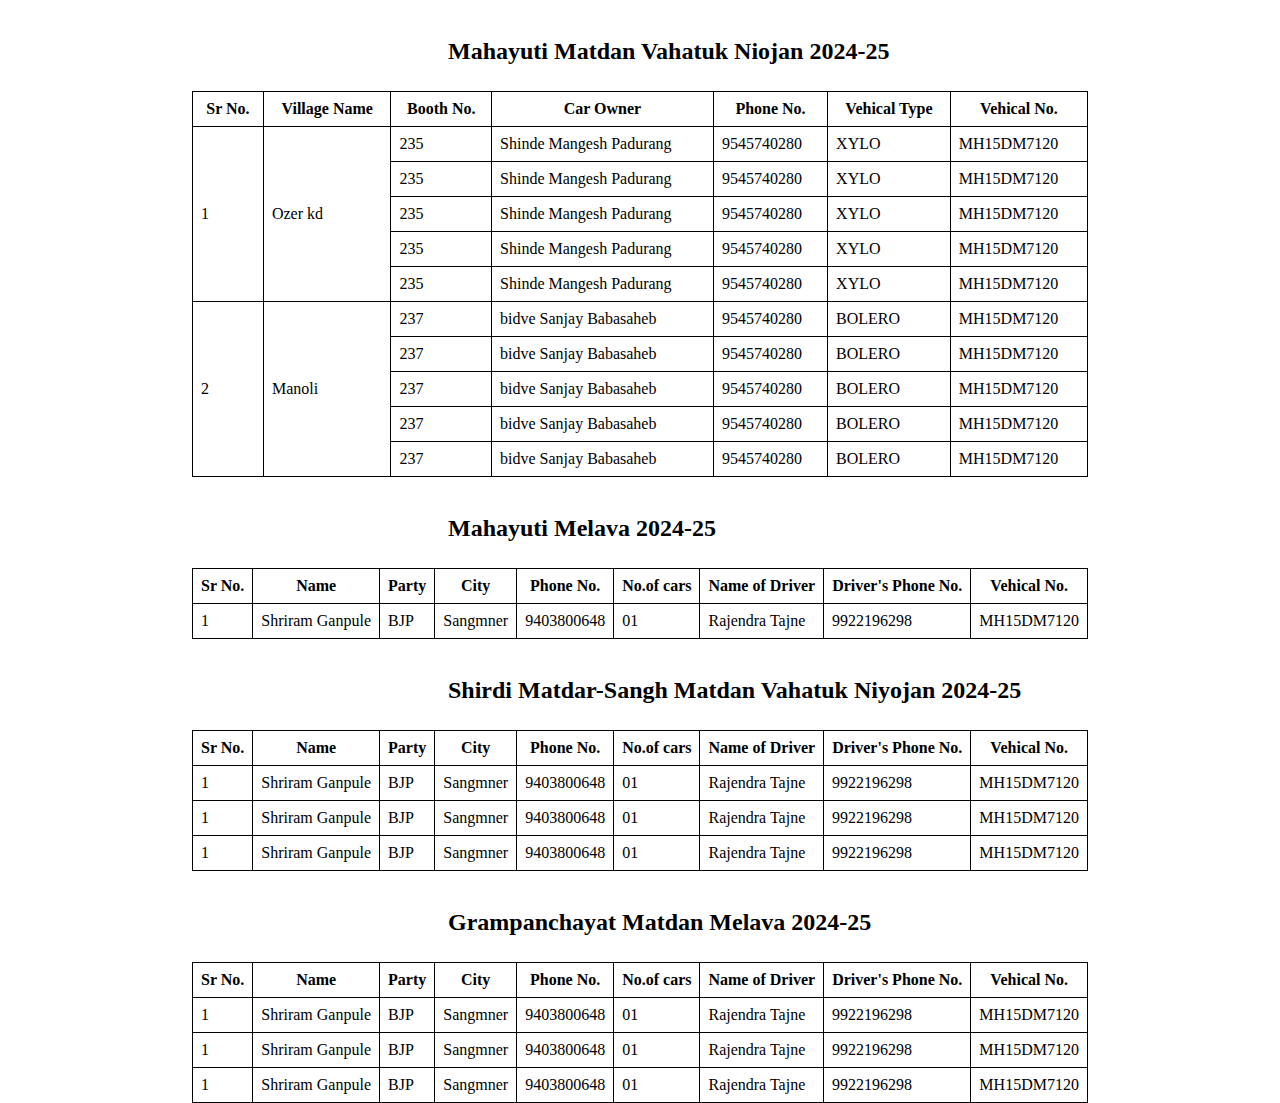
<file: event.html>
<!DOCTYPE html>
<html lang="en">
<head>
    <meta charset="UTF-8">
    <meta name="viewport" content="width=device-width, initial-scale=1.0">
    <title>Document</title>
</head>
<style>
    *{
    margin: 0;
    padding: 0;
    box-sizing: border-box;
}
html,body{
    height: 100%;
    width: 100%;
}
table {

    width: 70%;
    border-collapse: collapse;
    margin-left: 15vw;
    /* margin: 20px; */

}
th, td {
    border: 1px solid #000;
    padding: 8px;
}
h2{
    margin-top: 3vw;
    margin-left: 35vw;
    margin-bottom: 2vw;
}
</style>
<body>
    <h2>Mahayuti Matdan Vahatuk Niojan 2024-25</h2>
    <table>
        <tr>
            <th >Sr No.</th>
            <th >Village Name</th>
            <th >Booth No.</th>
            <th >Car Owner</th>
            <th>Phone No.</th>
            <th >Vehical Type</th>
            <th >Vehical No.</th>
        </tr>
        <tr>
            <td rowspan="5">1</td>
            <td rowspan="5">Ozer kd</td>
            <td>235</td>
            <td>Shinde Mangesh Padurang</td>
            <td>9545740280</td>
            <td>XYLO</td>
            <td>MH15DM7120</td>
        </tr>
        <tr>
            <!-- <td>1</td> -->
            <!-- <td>Ozer kd</td> -->
            <td>235</td>
            <td>Shinde Mangesh Padurang</td>
            <td>9545740280</td>
            <td>XYLO</td>
            <td>MH15DM7120</td>
        </tr>
        <tr>
            <!-- <td>1</td> -->
            <!-- <td>Ozer kd</td> -->
            <td>235</td>
            <td>Shinde Mangesh Padurang</td>
            <td>9545740280</td>
            <td>XYLO</td>
            <td>MH15DM7120</td>
        </tr>
        <tr>
            <!-- <td>1</td> -->
            <!-- <td>Ozer kd</td> -->
            <td>235</td>
            <td>Shinde Mangesh Padurang</td>
            <td>9545740280</td>
            <td>XYLO</td>
            <td>MH15DM7120</td>
        </tr>
        <tr>
            <!-- <td>1</td> -->
            <!-- <td>Ozer kd</td> -->
            <td>235</td>
            <td>Shinde Mangesh Padurang</td>
            <td>9545740280</td>
            <td>XYLO</td>
            <td>MH15DM7120</td>
        </tr>
        <tr>
            <td rowspan="5">2</td>
            <td rowspan="5">Manoli</td>
            <td>237</td>
            <td>bidve Sanjay Babasaheb</td>
            <td>9545740280</td>
            <td>BOLERO</td>
            <td>MH15DM7120</td>
        </tr>
        <!-- <td rowspan="5">2</td> -->
            <!-- <td>Manoli</td> -->
            <td>237</td>
            <td>bidve Sanjay Babasaheb</td>
            <td>9545740280</td>
            <td>BOLERO</td>
            <td>MH15DM7120</td>
        </tr>
        <!-- <td rowspan="5">2</td> -->
            <!-- <td>Manoli</td> -->
            <td>237</td>
            <td>bidve Sanjay Babasaheb</td>
            <td>9545740280</td>
            <td>BOLERO</td>
            <td>MH15DM7120</td>
        </tr>
        <!-- <td rowspan="5">2</td> -->
            <!-- <td>Manoli</td> -->
            <td>237</td>
            <td>bidve Sanjay Babasaheb</td>
            <td>9545740280</td>
            <td>BOLERO</td>
            <td>MH15DM7120</td>
        </tr>
        <!-- <td rowspan="5">2</td> -->
            <!-- <td>Manoli</td> -->
            <td>237</td>
            <td>bidve Sanjay Babasaheb</td>
            <td>9545740280</td>
            <td>BOLERO</td>
            <td>MH15DM7120</td>
        </tr>
    </table>
    <h2>Mahayuti Melava 2024-25</h2>
    <table>
        <tr>
            <th >Sr No.</th>
            <th >Name</th>
            <th >Party</th>
            <th >City</th>
            <th>Phone No.</th>
            <th>No.of cars</th>
            <th>Name of Driver</th>
            <th>Driver's Phone No.</th>
            <th >Vehical No.</th>
        </tr>
        <tr>
            <td>1</td>
            <td>Shriram Ganpule</td>
            <td>BJP</td>
            <td>Sangmner</td>
            <td>9403800648</td>
            <td>01</td>
            <td>Rajendra Tajne</td>
            <td>9922196298</td>
            <td>MH15DM7120</td>
        </tr>
    </table>
    <h2>Shirdi Matdar-Sangh Matdan Vahatuk Niyojan 2024-25</h2>
    <table>
        <tr>
            <th >Sr No.</th>
            <th >Name</th>
            <th >Party</th>
            <th >City</th>
            <th>Phone No.</th>
            <th>No.of cars</th>
            <th>Name of Driver</th>
            <th>Driver's Phone No.</th>
            <th >Vehical No.</th>
        </tr>
        <tr>
            <td>1</td>
            <td>Shriram Ganpule</td>
            <td>BJP</td>
            <td>Sangmner</td>
            <td>9403800648</td>
            <td>01</td>
            <td>Rajendra Tajne</td>
            <td>9922196298</td>
            <td>MH15DM7120</td>
        </tr>
        <tr>
            <td>1</td>
            <td>Shriram Ganpule</td>
            <td>BJP</td>
            <td>Sangmner</td>
            <td>9403800648</td>
            <td>01</td>
            <td>Rajendra Tajne</td>
            <td>9922196298</td>
            <td>MH15DM7120</td>
        </tr>
        <tr>
            <td>1</td>
            <td>Shriram Ganpule</td>
            <td>BJP</td>
            <td>Sangmner</td>
            <td>9403800648</td>
            <td>01</td>
            <td>Rajendra Tajne</td>
            <td>9922196298</td>
            <td>MH15DM7120</td>
        </tr>
    </table>
    <h2>Grampanchayat Matdan Melava 2024-25</h2>
    <table>
        <tr>
            <th >Sr No.</th>
            <th >Name</th>
            <th >Party</th>
            <th >City</th>
            <th>Phone No.</th>
            <th>No.of cars</th>
            <th>Name of Driver</th>
            <th>Driver's Phone No.</th>
            <th >Vehical No.</th>
        </tr>
        <tr>
            <td>1</td>
            <td>Shriram Ganpule</td>
            <td>BJP</td>
            <td>Sangmner</td>
            <td>9403800648</td>
            <td>01</td>
            <td>Rajendra Tajne</td>
            <td>9922196298</td>
            <td>MH15DM7120</td>
        </tr>
        <tr>
            <td>1</td>
            <td>Shriram Ganpule</td>
            <td>BJP</td>
            <td>Sangmner</td>
            <td>9403800648</td>
            <td>01</td>
            <td>Rajendra Tajne</td>
            <td>9922196298</td>
            <td>MH15DM7120</td>
        </tr>
        <tr>
            <td>1</td>
            <td>Shriram Ganpule</td>
            <td>BJP</td>
            <td>Sangmner</td>
            <td>9403800648</td>
            <td>01</td>
            <td>Rajendra Tajne</td>
            <td>9922196298</td>
            <td>MH15DM7120</td>
        </tr>
    </table>
</body>
</html>
</file>
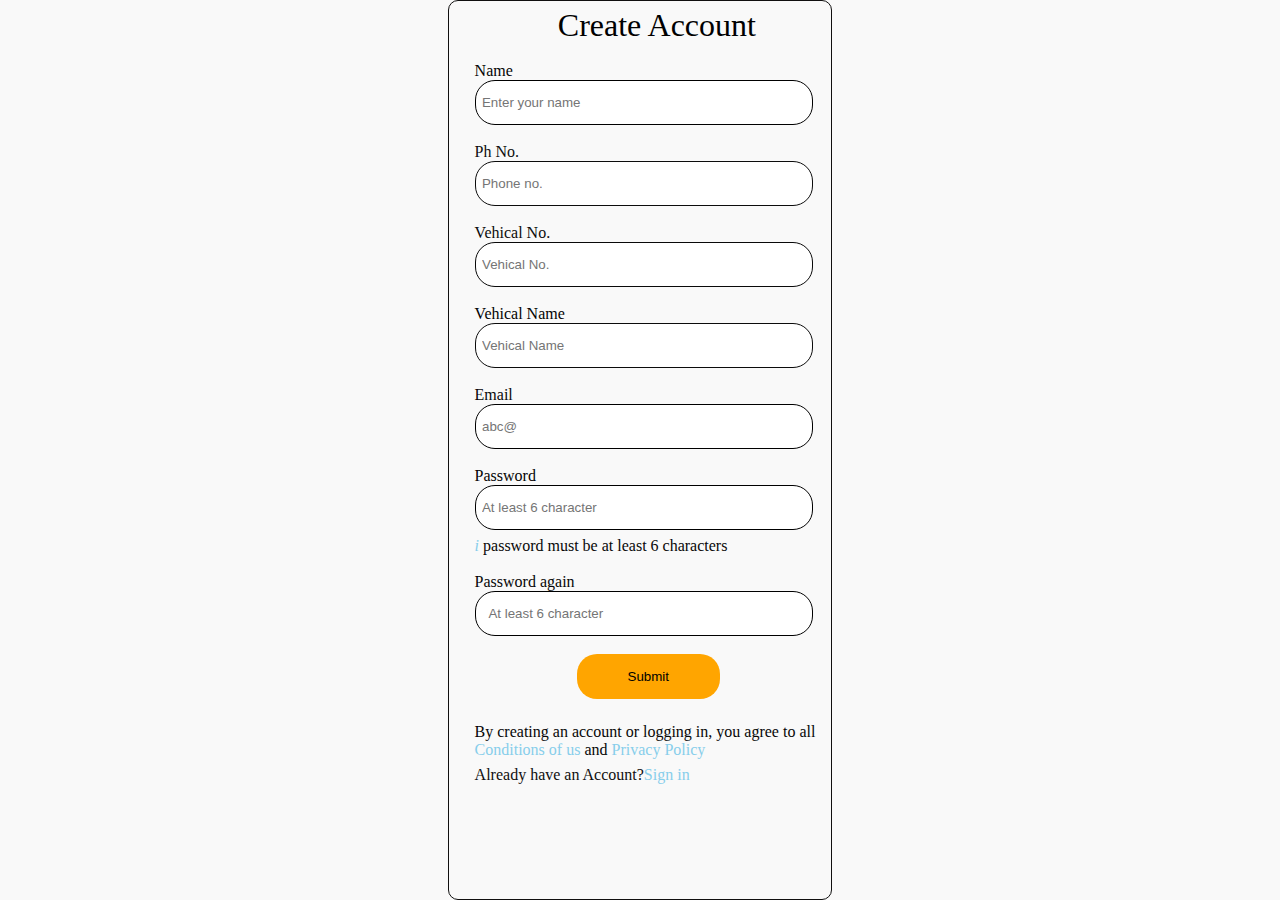
<file: form.html>
<!DOCTYPE html>
<html lang="en">
<head>
    <meta charset="UTF-8">
    <meta name="viewport" content="width=device-width, initial-scale=1.0">
    <title>Document</title>
   <link rel="stylesheet" href="form.css">
</head>
<body>
    <div class="wrapper">
        <div class="form">
       
        <div class="box">
            <h1 style="color:black;">Create Account</h1>
            <br>
            <div class="name" style="color: rgb(5, 5, 5);">
            <label for="name"> Name</label>
            <input type="name" placeholder="Enter your name " style="border-radius: 20px;">
            </div>
            <br>
            <div class="phone_no" style="color: rgb(15, 15, 15);">
                <label for="phone_no"> Ph No.</label>
                <input type="phone_no" placeholder="Phone no. " style="border-radius: 20px;">
                </div>
            <br>
            <div class="car_no" style="color: rgb(12, 12, 12);">
                <label for="car_no"> Vehical No.</label>
                <input type="car_no" placeholder="Vehical No. " style="border-radius: 20px;">
                </div>
                <br>
                <div class="car_name" style="color: rgb(3, 3, 3);">
                    <label for="car_name"> Vehical Name</label>
                    <input type="car_name" placeholder="Vehical Name " style="border-radius: 20px;">
                    </div>
                    <br>
            <div class="email" style="color: rgb(9, 9, 9);">
            <label for="email">Email</label>
            <input type="text" placeholder="abc@" style="border-radius: 20px;">
            </div>
            <br>
            <div class="pass" style="color: rgb(4, 4, 4);">
                <label for="password">Password</label>
                <input type="text" placeholder="At least 6 character" style="border-radius: 20px;">
                </div>
                <div class="text" style="color: rgb(8, 8, 8);"> 
                <p><span><i>i</i></span> password must be at least 6 characters</p>
            </div>
            <br>
            <div class="pass2" style="color: rgb(7, 7, 7);">
                <label for="password">Password again</label>
                <input type="text" placeholder="At least 6 character"  style="border-radius: 20px; padding-left: 1vw;">
            </div>
            <br>
            <div class="button">
                <a href="index.html"><button style="border-radius: 20px; width: 40%; margin-left: 8vw;">Submit</button></a>
            </div>
            <br>
            <p style="color: rgb(7, 7, 7);">By creating an account or logging in, you agree to all <span>Conditions of us</span> and <span>Privacy Policy</span></p>

        </div>
        <p style="color: rgb(16, 15, 15);">Already have an Account?<span>Sign in</span> </p>
        </div>
        

    </div>
</body>
</html>
</file>
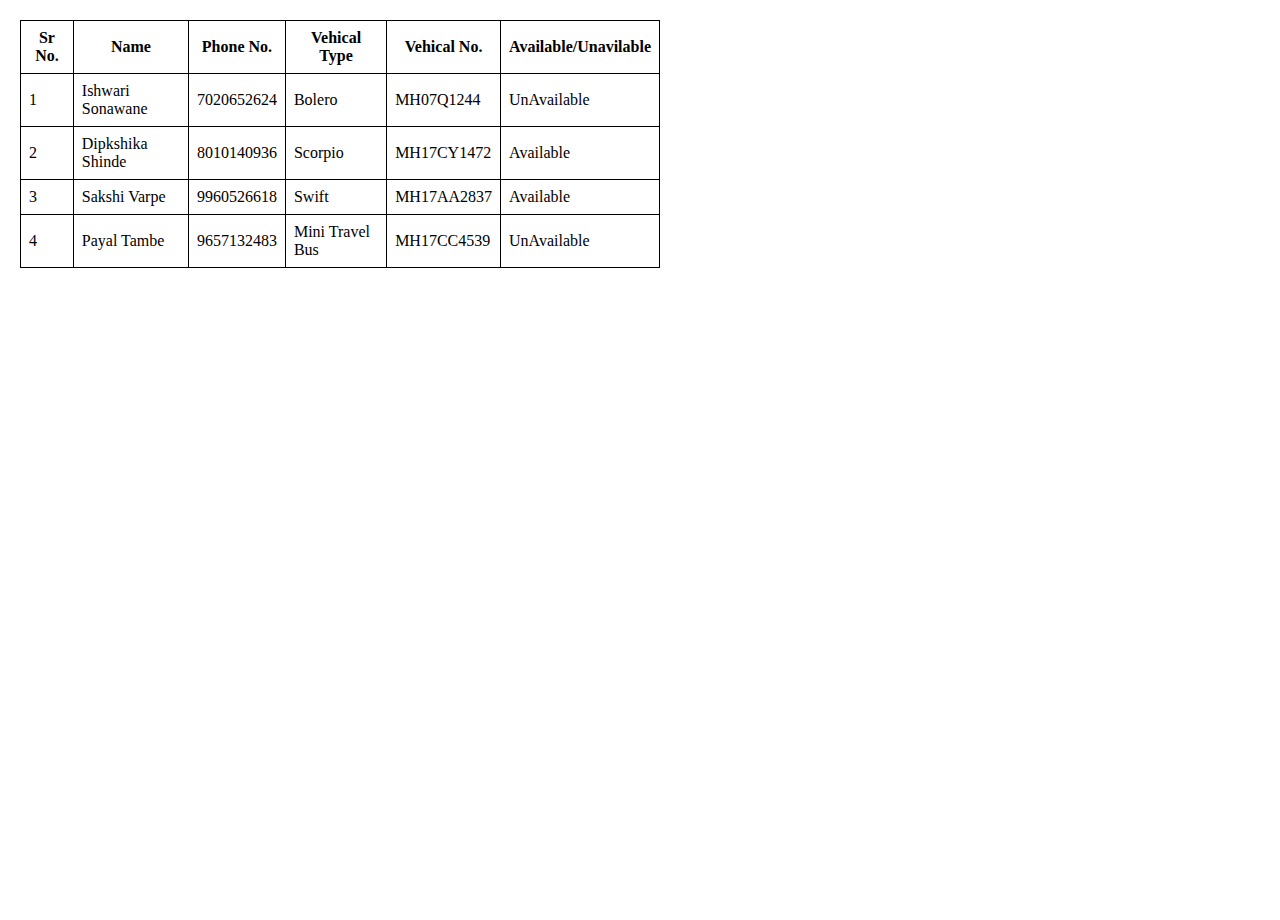
<file: sheet.html>
<!DOCTYPE html>
<html lang="en">
<head>
    <meta charset="UTF-8">
    <meta name="viewport" content="width=device-width, initial-scale=1.0">
    <title>Document</title>
    <link rel="stylesheet" href="sheet.css">
</head>
<body>
    <table>
        <tr>
            <th >Sr No.</th>

            <th >Name</th>
    
            <th >Phone No.</th>
    
            <th >Vehical Type</th>

            <th >Vehical No.</th>

            <th >Available/Unavilable</th>
    
        </tr>
    
        <tr>
            <td >1</td>
    
            <td >Ishwari Sonawane</td>
    
            <td >7020652624</td>

            <td>Bolero</td>
            <td>MH07Q1244</td>

           <a href="unavailable.html"> <td>UnAvailable</td></a>
    
        </tr>
    
        <tr>
            <td >2</td>
    
            <td >Dipkshika Shinde</td>
    
            <td >8010140936</td>

            <td >Scorpio</td>
            <td >MH17CY1472</td>
            
            <a href="available.html"><td>Available</td></a>
    
    
        </tr>
    
        <tr>
            <td>3</td>
    
            <td>Sakshi Varpe</td>
            <td>9960526618</td>
            <td>Swift</td>
            <td>MH17AA2837</td>
           <a href="available.html"><td>Available</td></a>
    
        </tr>

        <tr>
            <td>4</td>
    
            <td>Payal Tambe</td>
    
            <td>9657132483</td>

            <td>Mini Travel Bus</td>
            <td>MH17CC4539</td>

            <a href="unavailable.html"><td>UnAvailable</td></a>
    
        </tr>
    </table>
</body>
</html>
</file>
<file: form.css>
*{
    margin: 0;
    padding: 0;
    box-sizing: border-box;
}
html,body{
    height: 100%;
    width: 100%;
}

.wrapper{
    height: 100%;
    width: 100%;
    background-color: rgb(249, 249, 249);
    display: flex;
    justify-content: center;
    align-items: center;
    /* background-image: url(download\ \(2\).jpeg); */
    background-position: center;
    background-size: cover;

}

.form{
    height: 100%;
    width: 30%;
  /* background-image: url(download\ \(2\).jpeg); */
  border: 1px solid rgb(16, 15, 15);
  border-radius: 10px;
}
 /* .head{
    height:20%;
    width: 100%;
    /* background-color: brown; */
    /* display: flex; */
    /* justify-content: center;
    align-items: center; 
} */ */
/* .logo{
    height: 90%;
    width: 60%;
} */
/* .logo img{
    height: 100%;
    width: 100%;
} */
.box{
    border: 2px solid rgb(249, 248, 248);
    border-radius: 10px;
}
.box h1{
    padding-left: 8.5vw;
    padding-top: .5vw;
    font-weight: 300;
    color: white;
}
.name{
    display: flex;
    flex-direction: column;
    padding-left: 2vw;
}
.name input{
    width: 95%;
    height: 5vh;
    border: 1px solid black;
    padding-left: .5vw;
}

.phone_no{
    display: flex;
    flex-direction: column;
    padding-left: 2vw;
}
.phone_no input{
    width: 95%;
    height: 5vh;
    border: 1px solid rgb(12, 12, 12);
    padding-left: .5vw;
}

.car_no{
    display: flex;
    flex-direction: column;
    padding-left: 2vw;
}
.car_no input{
    width: 95%;
    height: 5vh;
    border: 1px solid rgb(9, 9, 9);
    padding-left: .5vw;
}

.car_name{
    display: flex;
    flex-direction: column;
    padding-left: 2vw;
}
.car_name input{
    width: 95%;
    height: 5vh;
    border: 1px solid rgb(11, 11, 11);
    padding-left: .5vw;
}

.email{
    display: flex;
    flex-direction: column;
    padding-left: 2vw;
}
.email input{
    width: 95%;
    height: 5vh;
    border: 1px solid black;
    padding-left: .5vw;
}

.pass{
    display: flex;
    flex-direction: column;
    padding-left: 2vw;
}

.pass input{
    width: 95%;
    height: 5vh;
    border: 1px solid black;
    padding-left: .5vw;
}
.text{
    display: flex;

}
.text span{
    color: skyblue;
    /* padding-right: 2vw; */
}
.text p{
    padding-right: 1.8vw;
}

.pass2{
    display: flex;
    flex-direction: column;
    padding-left: 2vw;
}

.pass2 input{
    width: 95%;
    height: 5vh;
    border: 1px solid black;
}

.button{
    padding-left: 2vw;
}

button{
    width: 95%;
    height: 5vh;
    background-color: orange;
    border-radius: 10px;
    border: none;
}

p{
    padding-left: 2vw;
    font: size 20px;
    font-weight: 200;
}
span{
    color: skyblue;
}
p{
    padding-top: .5vw;
}
</file>
<file: sheet.css>
*{
    margin: 0;
    padding: 0;
    box-sizing: border-box;
}
html,body{
    height: 100%;
    width: 100%;
}
table {

    width: 50%;
    border-collapse: collapse;

    margin: 20px;

}
th, td {
    border: 1px solid #000;
    padding: 8px;
}
</file>
